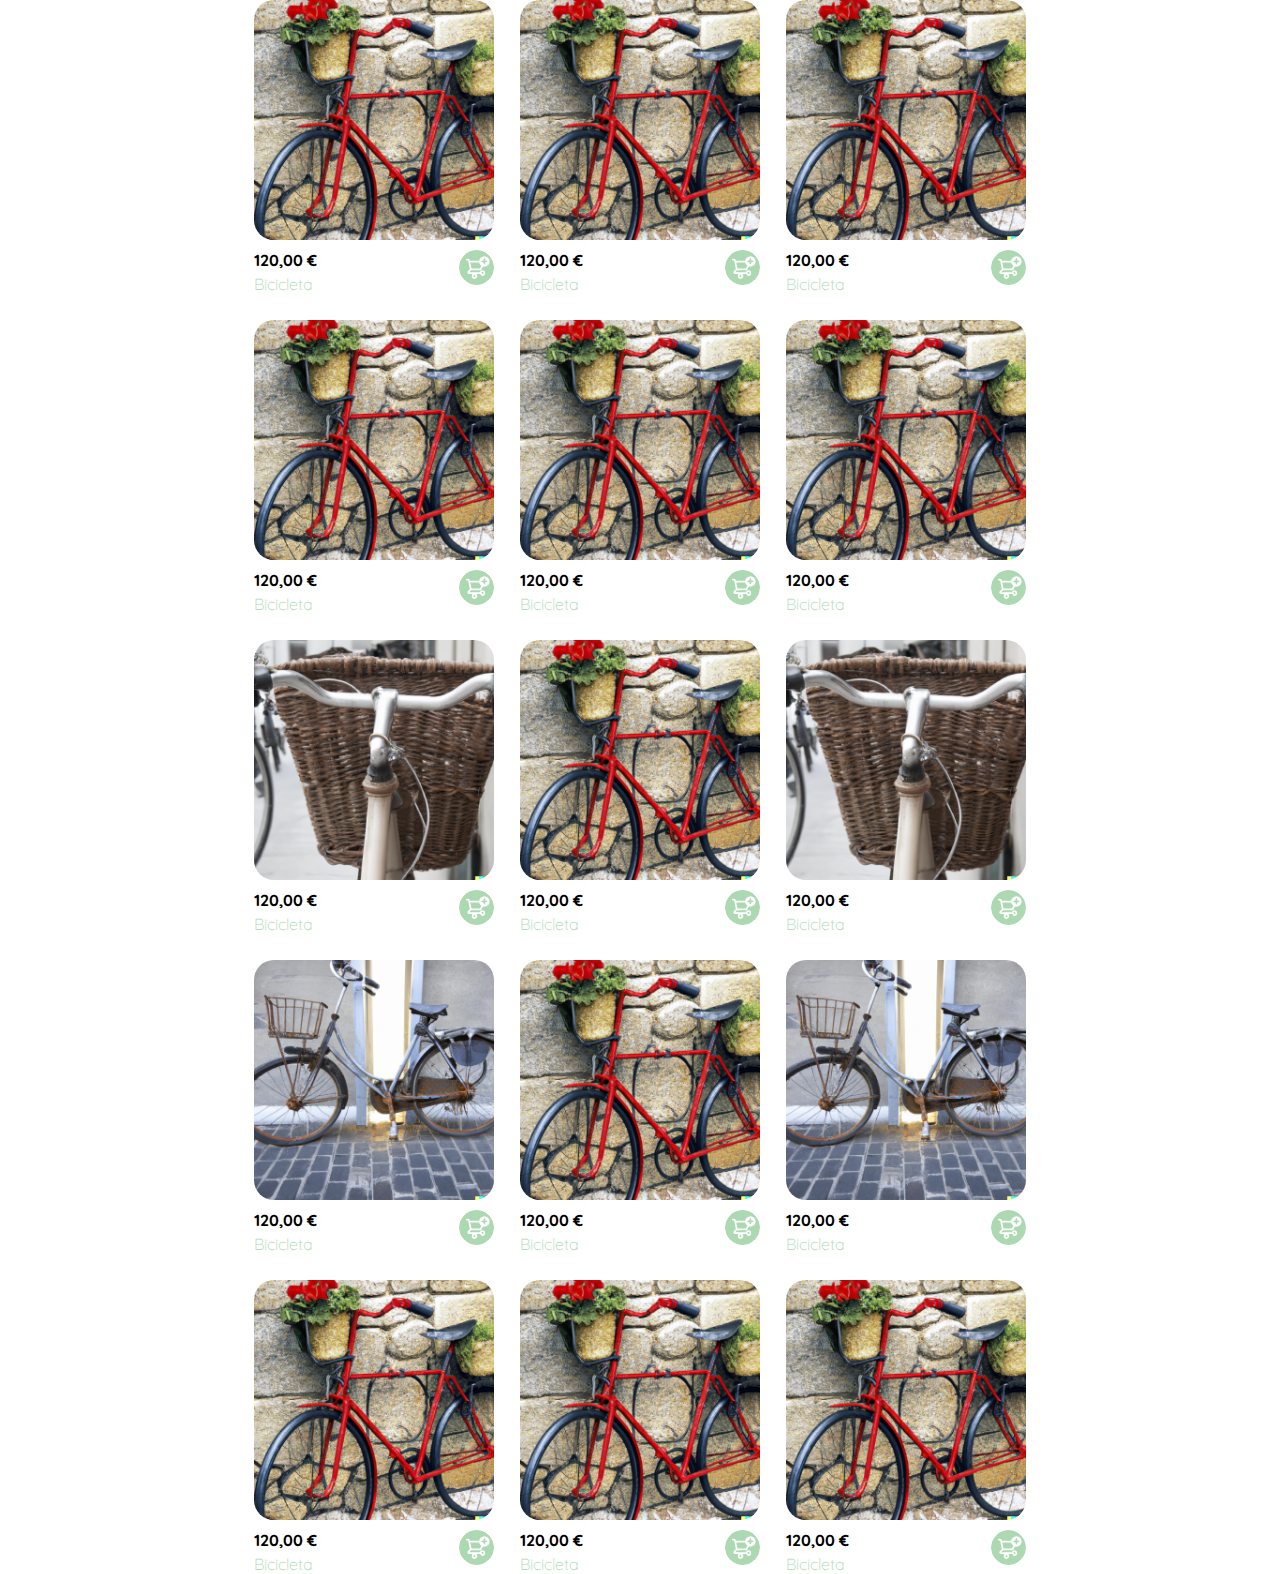
<file: index.html>
<!DOCTYPE html>
<html lang="en">
<head>
    <meta charset="UTF-8">
    <meta http-equiv="X-UA-Compatible" content="IE=edge">
    <meta name="viewport" content="width=device-width, initial-scale=1.0">
    <title>Mi Tienda</title>
    <link rel="preconnect" href="https://fonts.googleapis.com">
    <link rel="preconnect" href="https://fonts.gstatic.com" crossorigin>
    <link href="https://fonts.googleapis.com/css2?family=Quicksand:wght@300;500;700&display=swap" rel="stylesheet">
    <link rel="stylesheet" type="text/css" href="./css/style.css">
</head>
<body>
    <section class="main-container">
        <div class="cards-container">
            <div class="product-card">
                <img src="./images/DALL·E 2023-05-19 19.27.25 - bicicleta.png" alt="" class ="product">
                <div class="product-info">
                    <div>
                        <p> 120,00 €</p>
                        <p>Bicicleta</p>
                    </div>
                
                    <figure>
                        <img src="./icons/bt_add_to_cart.svg">
                    </figure>
                </div>
            </div>
            <div class="product-card">
                <img src="./images/DALL·E 2023-05-19 19.27.25 - bicicleta.png" alt="" class ="product">
                <div class="product-info">
                    <div>
                        <p> 120,00 €</p>
                        <p>Bicicleta</p>
                    </div>
                
                    <figure>
                        <img src="./icons/bt_add_to_cart.svg">
                    </figure>
                </div>
            </div>
            <div class="product-card">
                <img src="./images/DALL·E 2023-05-19 19.27.25 - bicicleta.png" alt="" class ="product">
                <div class="product-info">
                    <div>
                        <p> 120,00 €</p>
                        <p>Bicicleta</p>
                    </div>
                
                    <figure>
                        <img src="./icons/bt_add_to_cart.svg">
                    </figure>
                </div>
            </div>
            <div class="product-card">
                <img src="./images/DALL·E 2023-05-19 19.27.25 - bicicleta.png" alt="" class ="product">
                <div class="product-info">
                    <div>
                        <p> 120,00 €</p>
                        <p>Bicicleta</p>
                    </div>
                
                    <figure>
                        <img src="./icons/bt_add_to_cart.svg">
                    </figure>
                </div>
            </div>
            <div class="product-card">
                <img src="./images/DALL·E 2023-05-19 19.27.25 - bicicleta.png" alt="" class ="product">
                <div class="product-info">
                    <div>
                        <p> 120,00 €</p>
                        <p>Bicicleta</p>
                    </div>
                
                    <figure>
                        <img src="./icons/bt_add_to_cart.svg">
                    </figure>
                </div>
            </div>
            <div class="product-card">
                <img src="./images/DALL·E 2023-05-19 19.27.25 - bicicleta.png" alt="" class ="product">
                <div class="product-info">
                    <div>
                        <p> 120,00 €</p>
                        <p>Bicicleta</p>
                    </div>
                
                    <figure>
                        <img src="./icons/bt_add_to_cart.svg">
                    </figure>
                </div>
            </div>
            <div class="product-card">
                <img src="./images/DALL·E 2023-05-19 19.27.28 - bicicleta.png" alt="" class ="product">
                <div class="product-info">
                    <div>
                        <p> 120,00 €</p>
                        <p>Bicicleta</p>
                    </div>
                
                    <figure>
                        <img src="./icons/bt_add_to_cart.svg">
                    </figure>
                </div>
            </div>
            <div class="product-card">
                <img src="./images/DALL·E 2023-05-19 19.27.25 - bicicleta.png" alt="" class ="product">
                <div class="product-info">
                    <div>
                        <p> 120,00 €</p>
                        <p>Bicicleta</p>
                    </div>
                
                    <figure>
                        <img src="./icons/bt_add_to_cart.svg">
                    </figure>
                </div>
            </div>
            <div class="product-card">
                <img src="./images/DALL·E 2023-05-19 19.27.28 - bicicleta.png" alt="" class ="product">
                <div class="product-info">
                    <div>
                        <p> 120,00 €</p>
                        <p>Bicicleta</p>
                    </div>
                
                    <figure>
                        <img src="./icons/bt_add_to_cart.svg">
                    </figure>
                </div>
            </div>
            <div class="product-card">
                <img src="./images/DALL·E 2023-05-19 19.27.34 - bicicleta.png" alt="" class ="product">
                <div class="product-info">
                    <div>
                        <p> 120,00 €</p>
                        <p>Bicicleta</p>
                    </div>
                
                    <figure>
                        <img src="./icons/bt_add_to_cart.svg">
                    </figure>
                </div>
            </div>
            <div class="product-card">
                <img src="./images/DALL·E 2023-05-19 19.27.25 - bicicleta.png" alt="" class ="product">
                <div class="product-info">
                    <div>
                        <p> 120,00 €</p>
                        <p>Bicicleta</p>
                    </div>
                
                    <figure>
                        <img src="./icons/bt_add_to_cart.svg">
                    </figure>
                </div>
            </div>
            <div class="product-card">
                <img src="./images/DALL·E 2023-05-19 19.27.34 - bicicleta.png" alt="" class ="product">
                <div class="product-info">
                    <div>
                        <p> 120,00 €</p>
                        <p>Bicicleta</p>
                    </div>
                
                    <figure>
                        <img src="./icons/bt_add_to_cart.svg">
                    </figure>
                </div>
            </div>
            <div class="product-card">
                <img src="./images/DALL·E 2023-05-19 19.27.25 - bicicleta.png" alt="" class ="product">
                <div class="product-info">
                    <div>
                        <p> 120,00 €</p>
                        <p>Bicicleta</p>
                    </div>
                
                    <figure>
                        <img src="./icons/bt_add_to_cart.svg">
                    </figure>
                </div>
            </div>
            <div class="product-card">
                <img src="./images/DALL·E 2023-05-19 19.27.25 - bicicleta.png" alt="" class ="product">
                <div class="product-info">
                    <div>
                        <p> 120,00 €</p>
                        <p>Bicicleta</p>
                    </div>
                
                    <figure>
                        <img src="./icons/bt_add_to_cart.svg">
                    </figure>
                </div>
            </div>
            <div class="product-card">
                <img src="./images/DALL·E 2023-05-19 19.27.25 - bicicleta.png" alt="" class ="product">
                <div class="product-info">
                    <div>
                        <p> 120,00 €</p>
                        <p>Bicicleta</p>
                    </div>
                
                    <figure>
                        <img src="./icons/bt_add_to_cart.svg">
                    </figure>
                </div>
            </div>
        </div>
    </section>
    
</body>
</html>
</file>
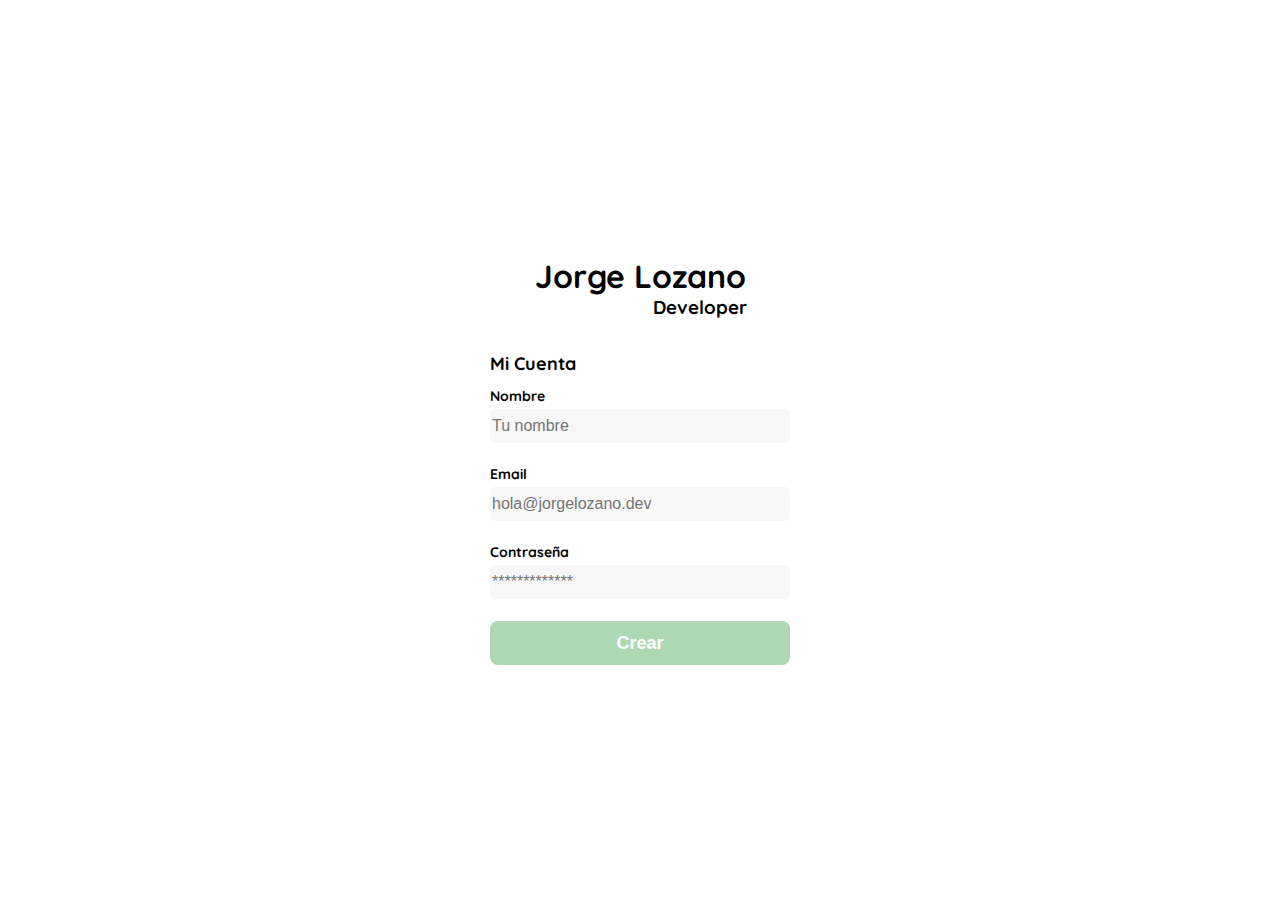
<file: cuenta.html>
<!DOCTYPE html>
<html lang="en">
<head>
    <meta charset="UTF-8">
    <meta http-equiv="X-UA-Compatible" content="IE=edge">
    <meta name="viewport" content="width=device-width, initial-scale=1.0">
    <title>Mi Tienda</title>
    <link rel="preconnect" href="https://fonts.googleapis.com">
    <link rel="preconnect" href="https://fonts.gstatic.com" crossorigin>
    <link href="https://fonts.googleapis.com/css2?family=Quicksand:wght@300;500;700&display=swap" rel="stylesheet">
    <link rel="stylesheet" type="text/css" href="./css/style.css">
</head>
<body>
    <div class="login">
        <div class="form-container">
            <img src="./logos/_b964d545-1898-4e10-bec0-f16fe658cc94.jpg" alt ="logo" class="logo">
            <h1 class="txtNombre">
                Jorge Lozano
            </h1>
            <h3 class="txtDeveloper">Developer</h3>
            <h2 class="title">
                Mi Cuenta
            </h2>
            <form action="/" class="form">
                <label for="nombre" class="label">Nombre</label>
                <input id="nombre" type="text" placeholder="Tu nombre" class="input input-name"/>


                <label for="email" class="label">Email</label>
                <input id="email" type="email" placeholder="hola@jorgelozano.dev" class="input input-email"/>

                <label for="password" class="label">Contraseña</label>
                <input id="password" type="password" placeholder="*************" class="input input-password"/>

                <input type="submit" value="Crear" class="primary-button create-button">
            </form>
        </div>
    </div>
</body>
</html>
</file>
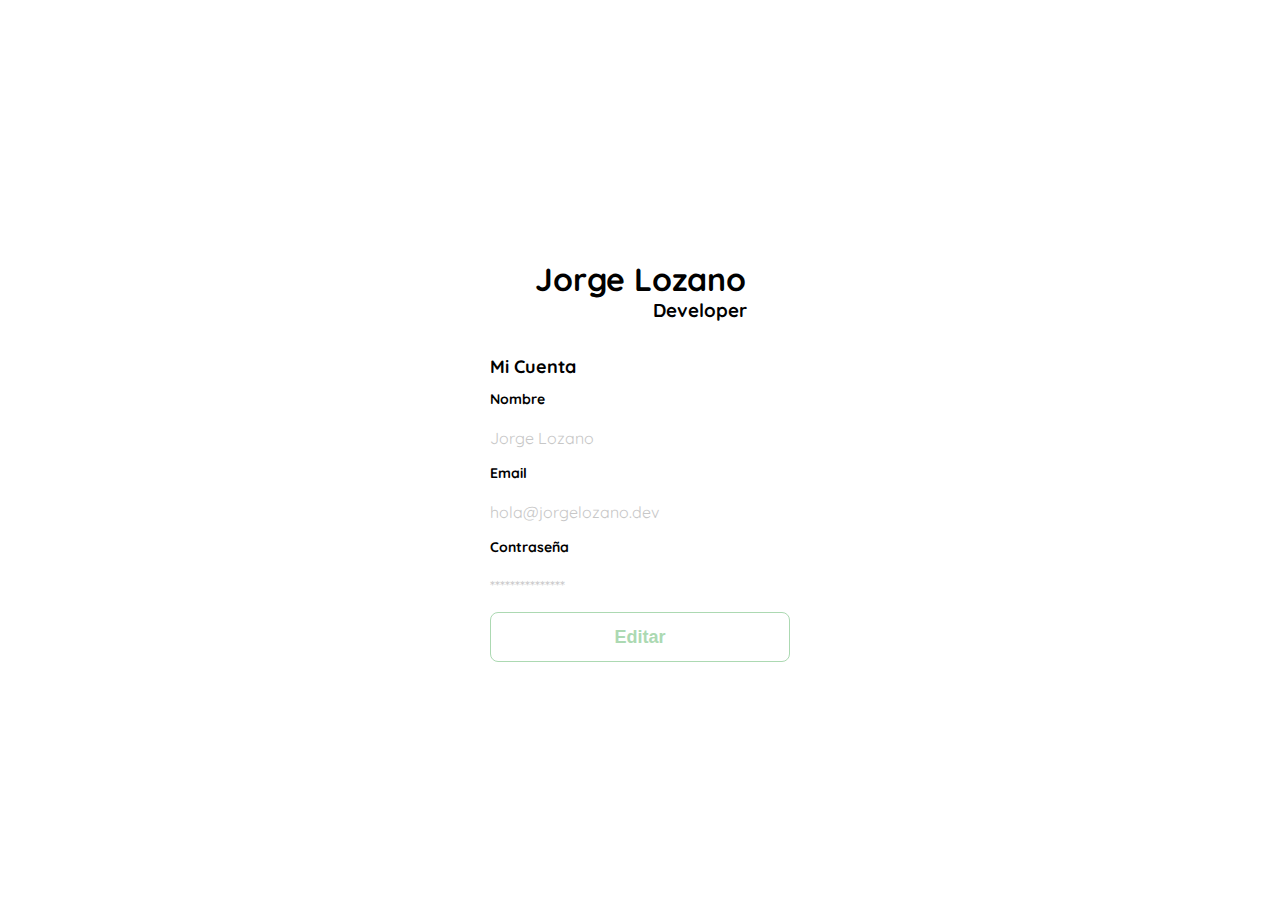
<file: editar_cuenta.html>
<!DOCTYPE html>
<html lang="en">
<head>
    <meta charset="UTF-8">
    <meta http-equiv="X-UA-Compatible" content="IE=edge">
    <meta name="viewport" content="width=device-width, initial-scale=1.0">
    <title>Mi Tienda</title>
    <link rel="preconnect" href="https://fonts.googleapis.com">
    <link rel="preconnect" href="https://fonts.gstatic.com" crossorigin>
    <link href="https://fonts.googleapis.com/css2?family=Quicksand:wght@300;500;700&display=swap" rel="stylesheet">
    <link rel="stylesheet" type="text/css" href="./css/style.css">
</head>
<body>
    <div class="login">
        <div class="form-container">
            <img src="./logos/_b964d545-1898-4e10-bec0-f16fe658cc94.jpg" alt ="logo" class="logo">
            <h1 class="txtNombre">
                Jorge Lozano
            </h1>
            <h3 class="txtDeveloper">Developer</h3>
            <h2 class="title">
                Mi Cuenta
            </h2>
            <form  class="form">
                <label for="nombre" class="label">Nombre</label>
                <p class="value">Jorge Lozano</p>

                <label for="email" class="label">Email</label>
                <p class="value">hola@jorgelozano.dev</p>

                <label for="password" class="label">Contraseña</label>
                <p class="value">***************</p>

                <input type="submit" value="Editar" class="secundary-button create-button">
            </form>
        </div>
    </div>
</body>
</html>
</file>
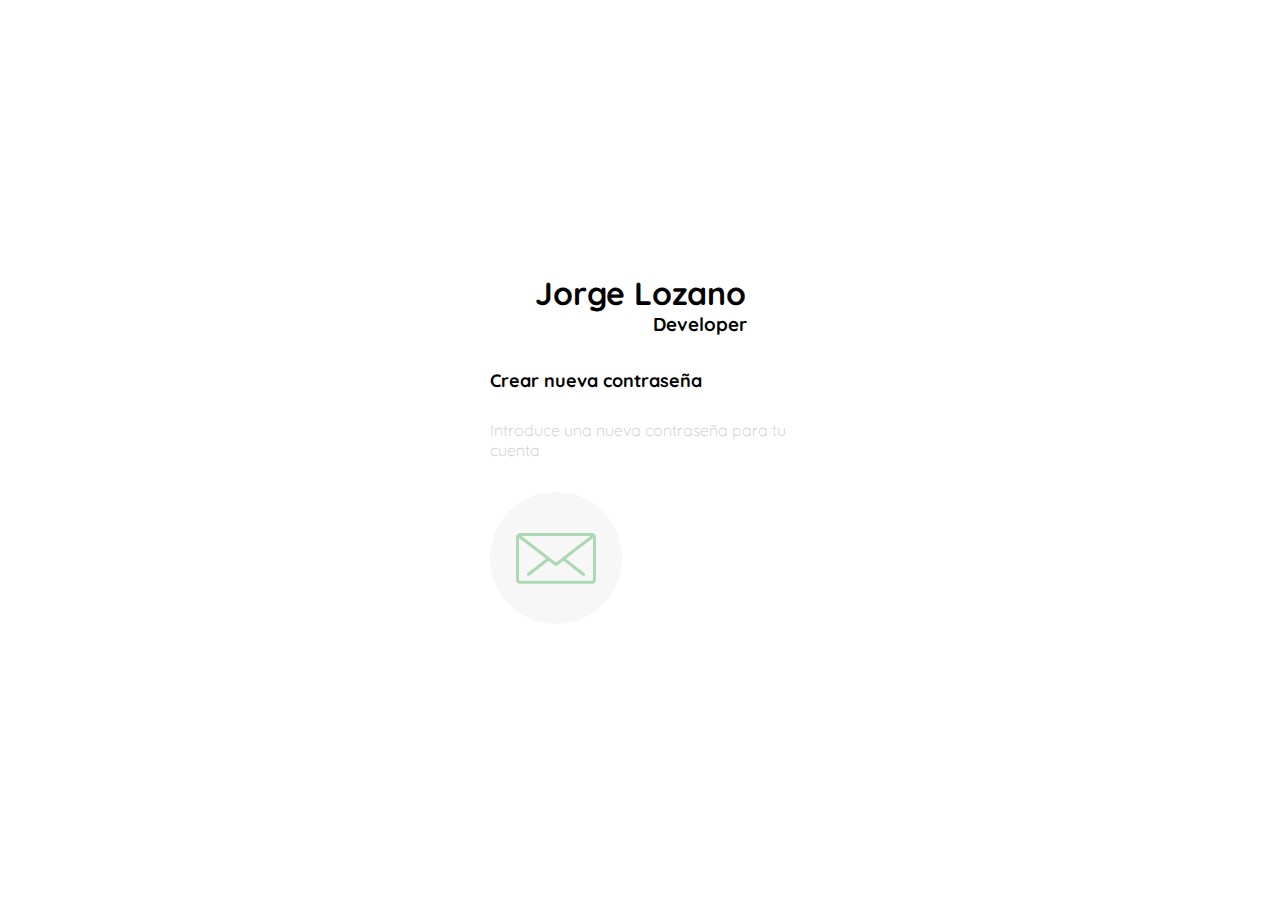
<file: email.html>
<!DOCTYPE html>
<html lang="en">
<head>
    <meta charset="UTF-8">
    <meta http-equiv="X-UA-Compatible" content="IE=edge">
    <meta name="viewport" content="width=device-width, initial-scale=1.0">
    <title>Mi Tienda</title>
    <link rel="preconnect" href="https://fonts.googleapis.com">
    <link rel="preconnect" href="https://fonts.gstatic.com" crossorigin>
    <link href="https://fonts.googleapis.com/css2?family=Quicksand:wght@300;500;700&display=swap" rel="stylesheet">
    <link rel="stylesheet" type="text/css" href="./css/style.css">
</head>
<body>
    <div class="login">
        <div class="form-container">
            <img src="./logos/_b964d545-1898-4e10-bec0-f16fe658cc94.jpg" alt ="logo" class="logo">
            
            
            <h1 class="txtNombre">
                Jorge Lozano
            </h1>
            <h3 class="txtDeveloper">Developer</h3>
            <h2 class="title">
                Crear nueva contraseña
            </h2>
            <p class="subtitle">
                Introduce una nueva contraseña para tu cuenta
            </p>
            <div class="email-image">
                <img src="./icons/email.svg" alt="email">
            </div>
        </div>
    </div>
</body>
</html>
</file>
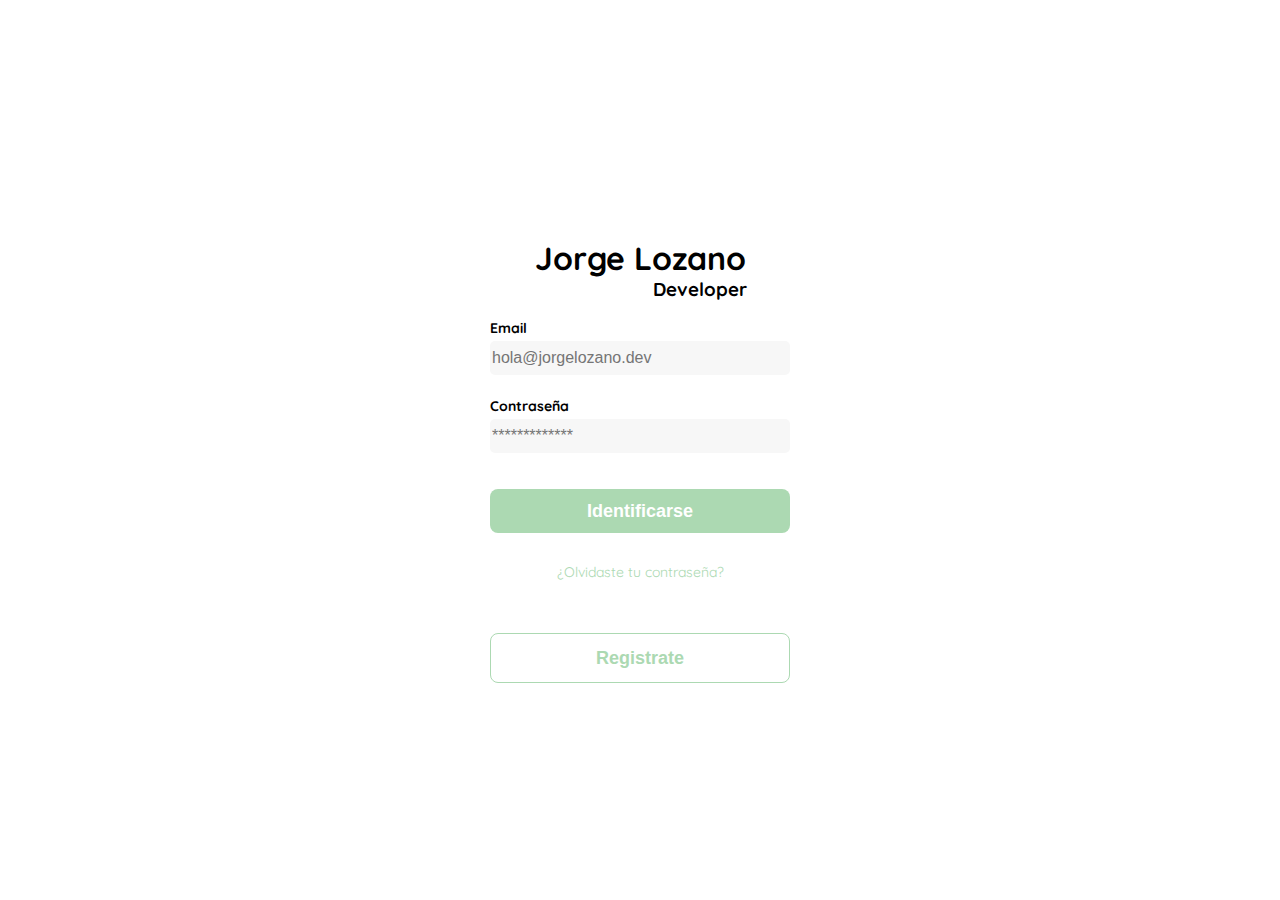
<file: login.html>
<!DOCTYPE html>
<html lang="en">
<head>
    <meta charset="UTF-8">
    <meta http-equiv="X-UA-Compatible" content="IE=edge">
    <meta name="viewport" content="width=device-width, initial-scale=1.0">
    <title>Mi Tienda</title>
    <link rel="preconnect" href="https://fonts.googleapis.com">
    <link rel="preconnect" href="https://fonts.gstatic.com" crossorigin>
    <link href="https://fonts.googleapis.com/css2?family=Quicksand:wght@300;500;700&display=swap" rel="stylesheet">
    <link rel="stylesheet" type="text/css" href="./css/style.css">
</head>
<body>
    <div class="login">
        <div class="form-container">
            <img src="./logos/_b964d545-1898-4e10-bec0-f16fe658cc94.jpg" alt ="logo" class="logo">
            
            
            <h1 class="txtNombre">
                Jorge Lozano
            </h1>
            <h3 class="txtDeveloper">Developer</h3>
            <form action="/" class="form">
                <label for="email" class="label">Email</label>
                <input id="email" type="text" placeholder="hola@jorgelozano.dev" class="input input-email"/>

                <label for="password" class="label">Contraseña</label>
                <input id="password" type="password" placeholder="*************" class="input input-password"/>

                <input type="submit" value="Identificarse" class="primary-button login-button">
                <a href = "/">¿Olvidaste tu contraseña?</a>


            </form>
            <button class="secundary-button signup-button">Registrate</button>
        </div>
    </div>
</body>
</html>
</file>
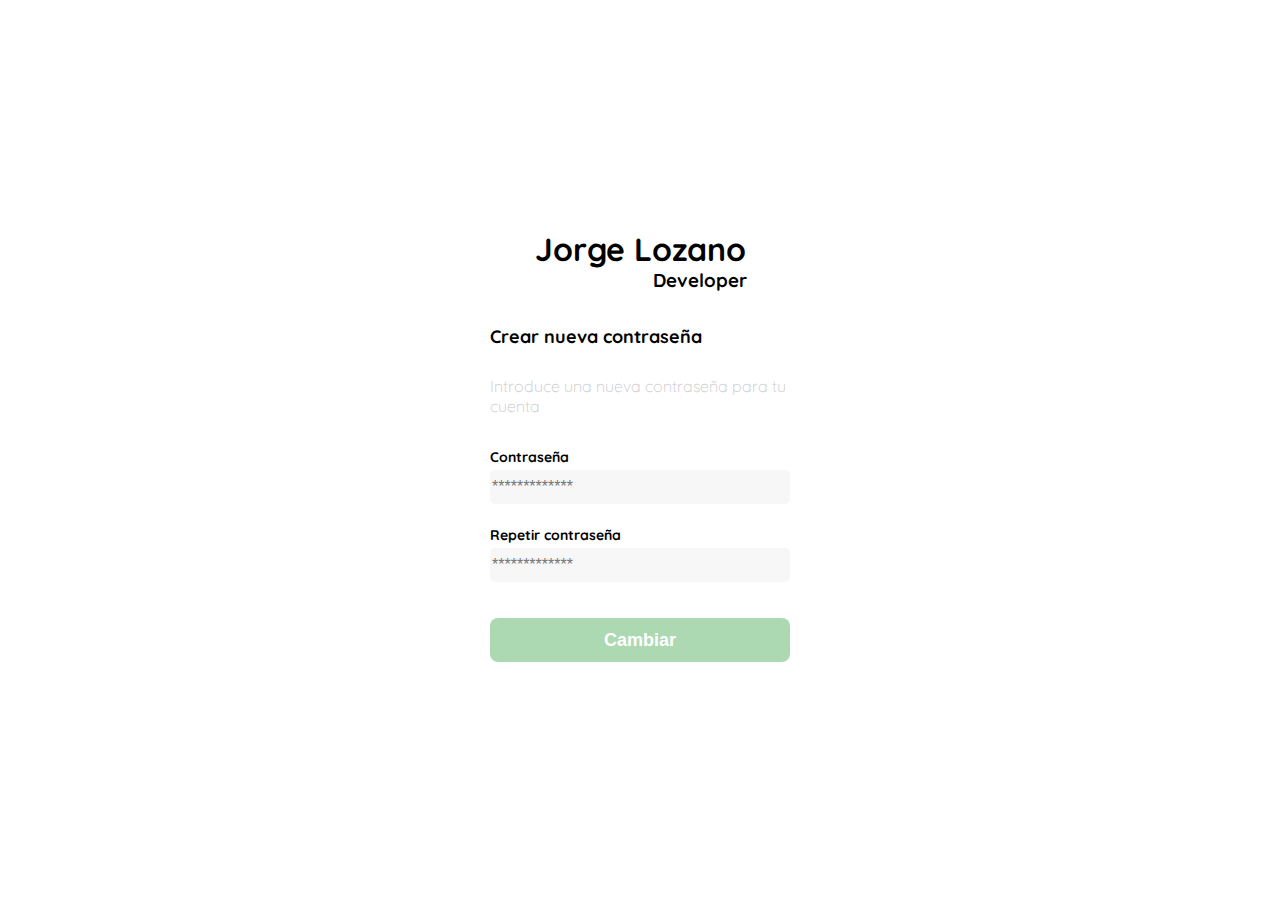
<file: password.html>
<!DOCTYPE html>
<html lang="en">
<head>
    <meta charset="UTF-8">
    <meta http-equiv="X-UA-Compatible" content="IE=edge">
    <meta name="viewport" content="width=device-width, initial-scale=1.0">
    <title>Mi Tienda</title>
    <link rel="preconnect" href="https://fonts.googleapis.com">
    <link rel="preconnect" href="https://fonts.gstatic.com" crossorigin>
    <link href="https://fonts.googleapis.com/css2?family=Quicksand:wght@300;500;700&display=swap" rel="stylesheet">
    <link rel="stylesheet" type="text/css" href="./css/style.css">
</head>
<body>
    <div class="login">
        <div class="form-container">
            <img src="./logos/_b964d545-1898-4e10-bec0-f16fe658cc94.jpg" alt ="logo" class="logo">
            
            
            <h1 class="txtNombre">
                Jorge Lozano
            </h1>
            <h3 class="txtDeveloper">Developer</h3>
            <h2 class="title">
                Crear nueva contraseña
            </h2>
            <p class="subtitle">
                Introduce una nueva contraseña para tu cuenta
            </p>
            <form action="/" class="form">
                <label for="password" class="label">Contraseña</label>
                <input id="password" type="password" placeholder="*************" class="input input-password"/>

                <label for="new-password" class="label">Repetir contraseña</label>
                <input id="new-password" type="password" placeholder="*************" class="input input-password"/>

                <input type="submit" value="Cambiar" class="primary-button login-button">
            </form>
        </div>
    </div>
</body>
</html>
</file>
<file: css/style.css>
:root{
    --very-light-pink: #c7c7c7;  
    
    --text-input-field: #f7f7f7;
    --red-claro: #F99B7D;
    --red: #E76161;
    --red-oscuro: #B04759;
    --verde: #acd9b2;
    --white: #ffffff;
    --black: #000000;
    --sm: 14px;
    --md: 16px;
    --lg: 18px;
}

body{
    margin:0;
    font-family: 'Quicksand', sans-serif;
}
.verde{
    color: var(--verde);
}
.login{
    width: 100%;
    height: 100vh;
    display:grid;
    place-items: center;
}
.form-container{
    display: grid;
    grid-template-rows: auto 1fr auto;
    width: 300px;
    padding: 20px;
    background-color: var(--fondo-gris);
    border-radius: 12px;
    
}
.logo {
    width:150px;
    margin-bottom: -20px;
    justify-self: center;
    display:none;
}
@media (max-width: 640px) {
    .logo {
        display:inline;
    }
    .secundary-button {
        max-width: 300px;
        position: absolute;
        bottom: 0px;
        margin-bottom: 24px;
    }
    .create-button {
        width: 100%;
        max-width: 300px;
        position: absolute;
        bottom: 0px;
        margin-bottom: 24px;
    }
    .cards-container{
        display:grid;
        grid-template-columns: repeat(auto-fill, 140px);
        gap: 26px;
    }
    .product-card{
        width: 140px;
    }
    .product-card img{
        width: 140px;
        height: 140px;
    }
    .product-info{
        display:flex;
        justify-content: space-between;
        align-items: center;
    }
    

}     
.title {
    font-size: var(--lg);
    margin-bottom: 12px;
    text-align: left;
}
.txtDeveloper{
    text-align: center;
    padding-left: 120px;
}
.txtNombre{
    text-align: center;
    margin-bottom: -20px;
}
.subtitle{
    color: var(--very-light-pink);
    font-size: var(--md);
    font-weight: 300;
    margin-bottom: 32px;
    text-align: left;
}
.email-image{
    width: 132px;
    height: 132px;
    border-radius: 50%;
    background-color: var(--text-input-field);
    display:flex;
    justify-content: center;
    align-items: center;
    margin-bottom: 24px;
}
.email-div{
    display: grid;
    justify-items: center;
}
.email-image img{
    width: 80px;
    
}
.resend{
    font-size: var(--sm);
}
.resend span{
    color:var(--very-light-pink)
}
.resend a{
    color:var(--verde);
    text-decoration: none;
}
.label{
    font-size: var(--sm);
    font-weight: bold;
    margin-bottom: 4px;
}
.input {
    background-color: var(--text-input-field);
    border : none;
    border-radius: 5px;
    height: 32px;
    font-size: var(--md);
    padding: 6 px;
    margin-bottom: 12px;
}

.input-name,
.input-email,
.input-password{
    margin-bottom: 22px;
}
.form {
    display: flex;
    flex-direction: column;
}
.primary-button{
    background-color: var(--verde);
    border-radius: 8px;
    border:none;
    color: var(--white);
    height: 44px;
    cursor: pointer;
    font-size: var(--lg);
    font-weight: bold;
}
.secundary-button{
    background-color: var(--white);
    border-radius: 8px;
    border:1px solid var(--verde);
    color: var(--verde);
    height: 50px;
    cursor: pointer;
    font-size: var(--lg);
    font-weight: bold;
    width: 100%;
    
}
.login-button{
    margin-top: 14px;
    margin-bottom: 30px;
}

.form a {
    color: var(--verde);
    text-align: center;
    font-size: var(--sm);
    text-decoration: none;
    margin-bottom: 52px;
}
.value{
    color:var(--very-light-pink);
}
.cards-container{
    display:grid;
    grid-template-columns: repeat(auto-fill, 240px);
    gap: 26px;
    place-content: center;
    margin-left: 150px;
    margin-right: 150px;
}
.product-card{
    width: 240px;
}
.product-card img{
    width: 240px;
    height: 240px;
    border-radius: 20px;
    object-fit: cover;
    
}
.product-info{
    display:flex;
    justify-content: space-between;
    align-items: center;
}
.product-info figure img{
    width: 35px;
    height: 35px;
}
.product-info figure {
    margin: 0;
}

.product-info div p:nth-child(1){
    font-weight: bold;
    font-size: var(--md);
    margin-top:6px;
    margin-bottom: 4px;
}
.product-info div p:nth-child(2){
    font-weight: 100;
    font-size: var(--md);
    color: var(--verde);
    margin-top:0px;
    margin-bottom: 0px;
}
.desktop-menu{
    width: 100px;
    height: auto;
    border-radius: 10px;
    border: 1px solid var(--very-light-pink);
    padding:15px 15px 0px 15px;

}
.desktop-menu ul{
    list-style:  none;
    padding: 0px;
    margin: 0px;
}
.desktop-menu ul li{
    text-align: right;
}
.desktop-menu ul li:last-child{
    padding-top:15px;
    border-top: 1px solid var(--very-light-pink); 
}
.desktop-menu ul li:last-child a{
    color:var(--verde);
    font-size: var(--md);
}

.desktop-menu ul li a{
    color:var(--black);
    text-decoration: none;
    margin-bottom: 15px;
    display: inline-block;
}
</file>
